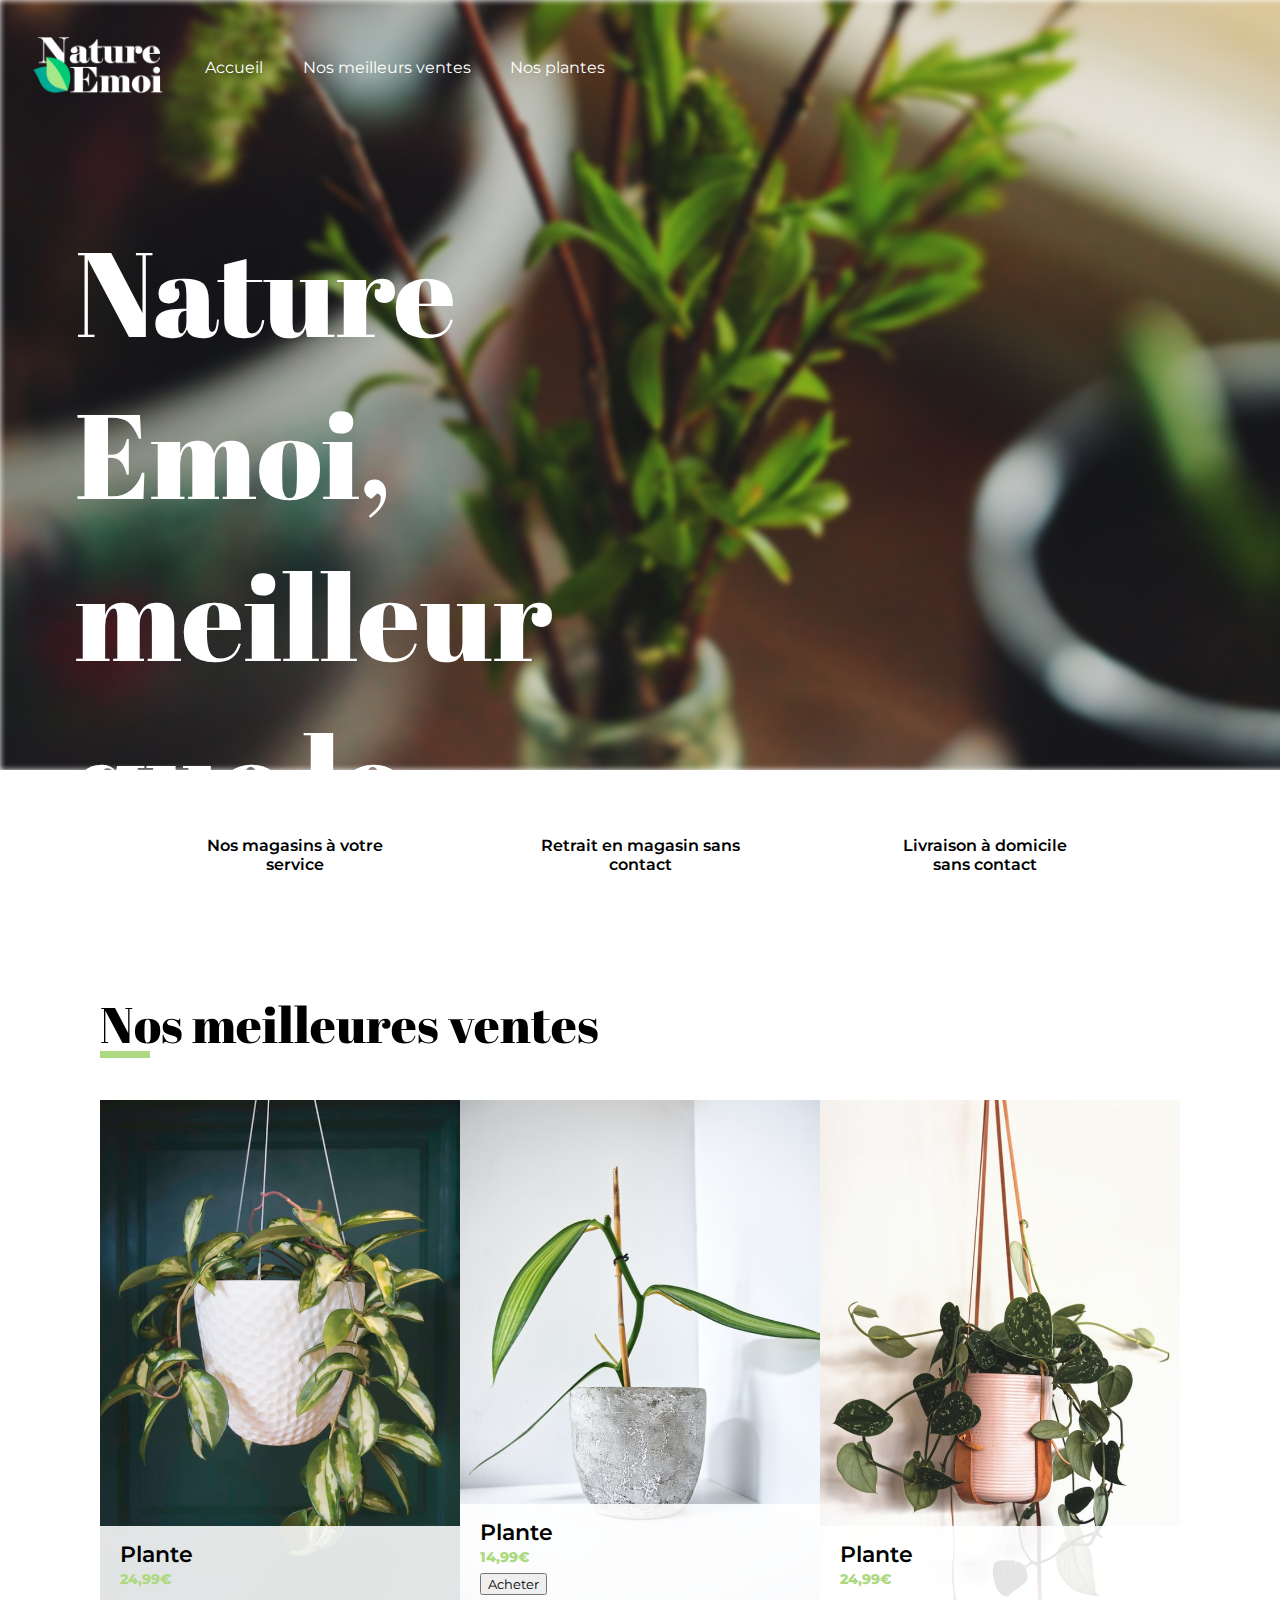
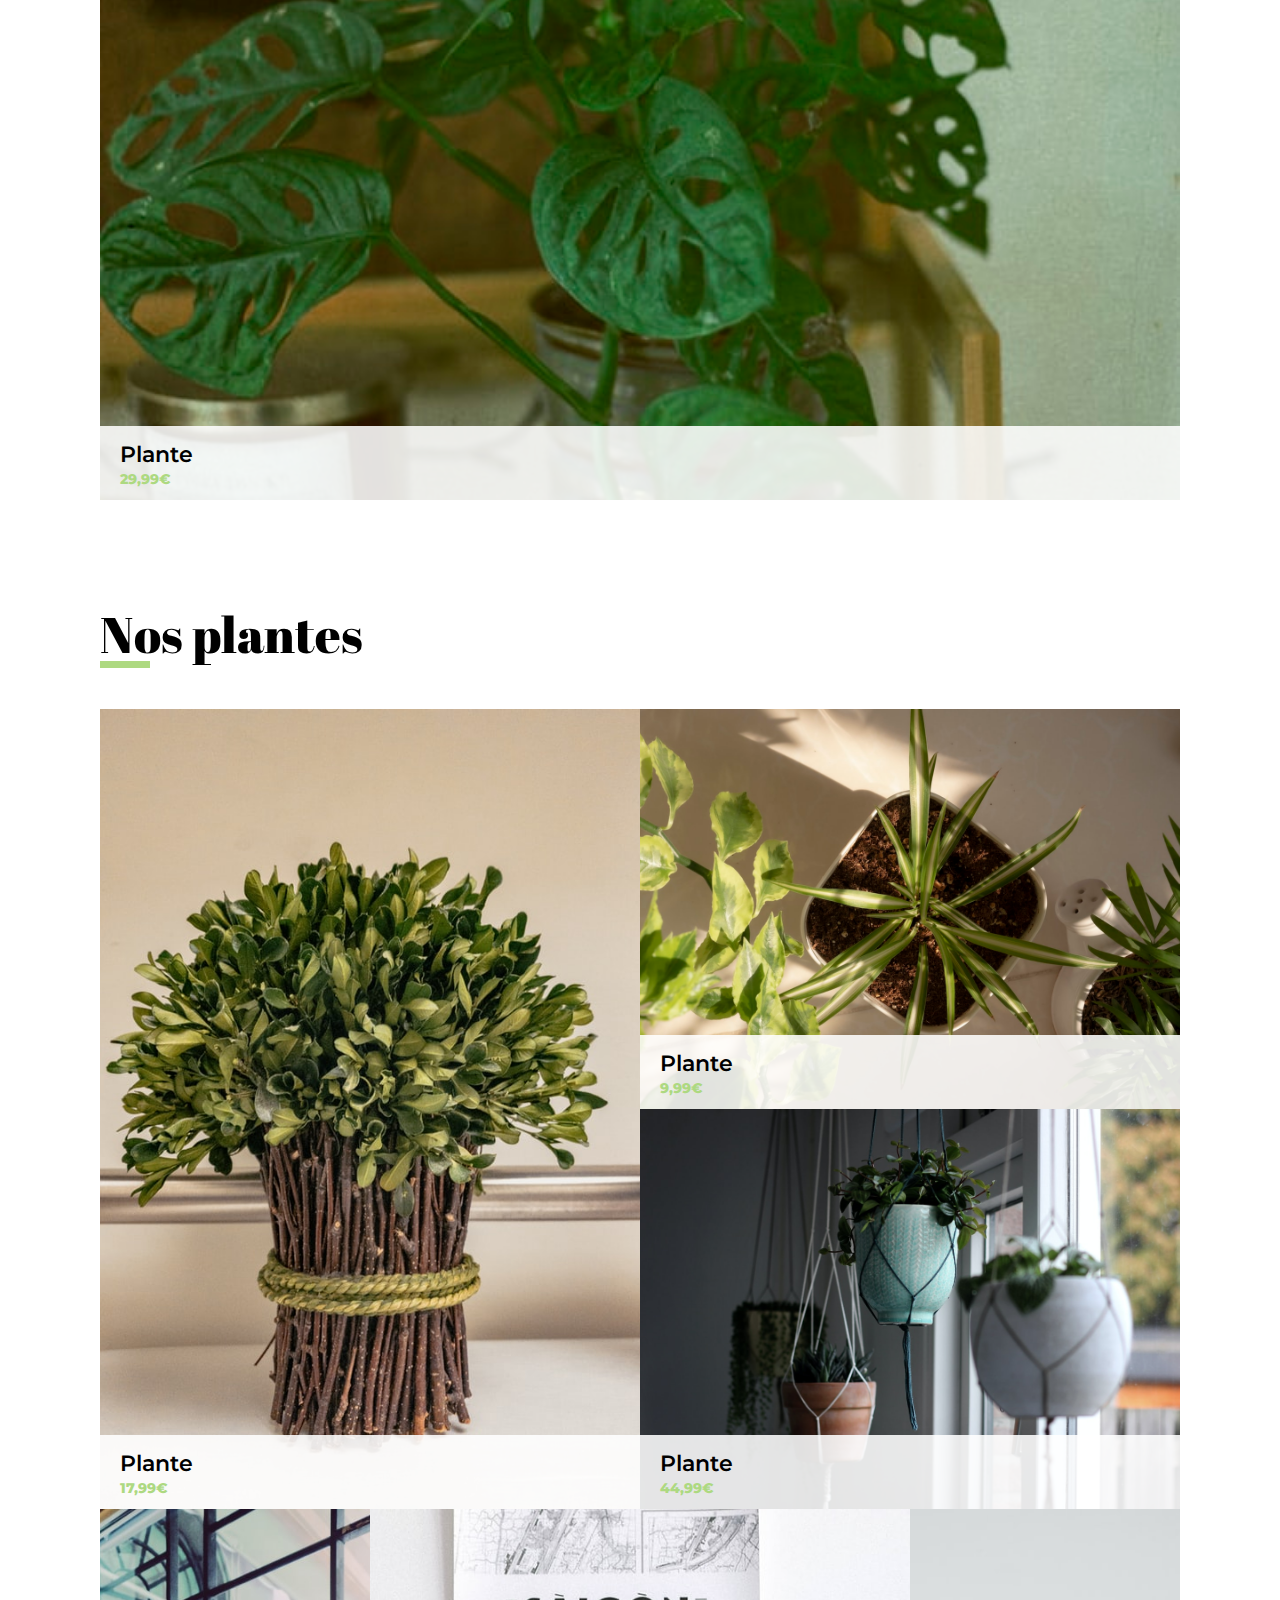
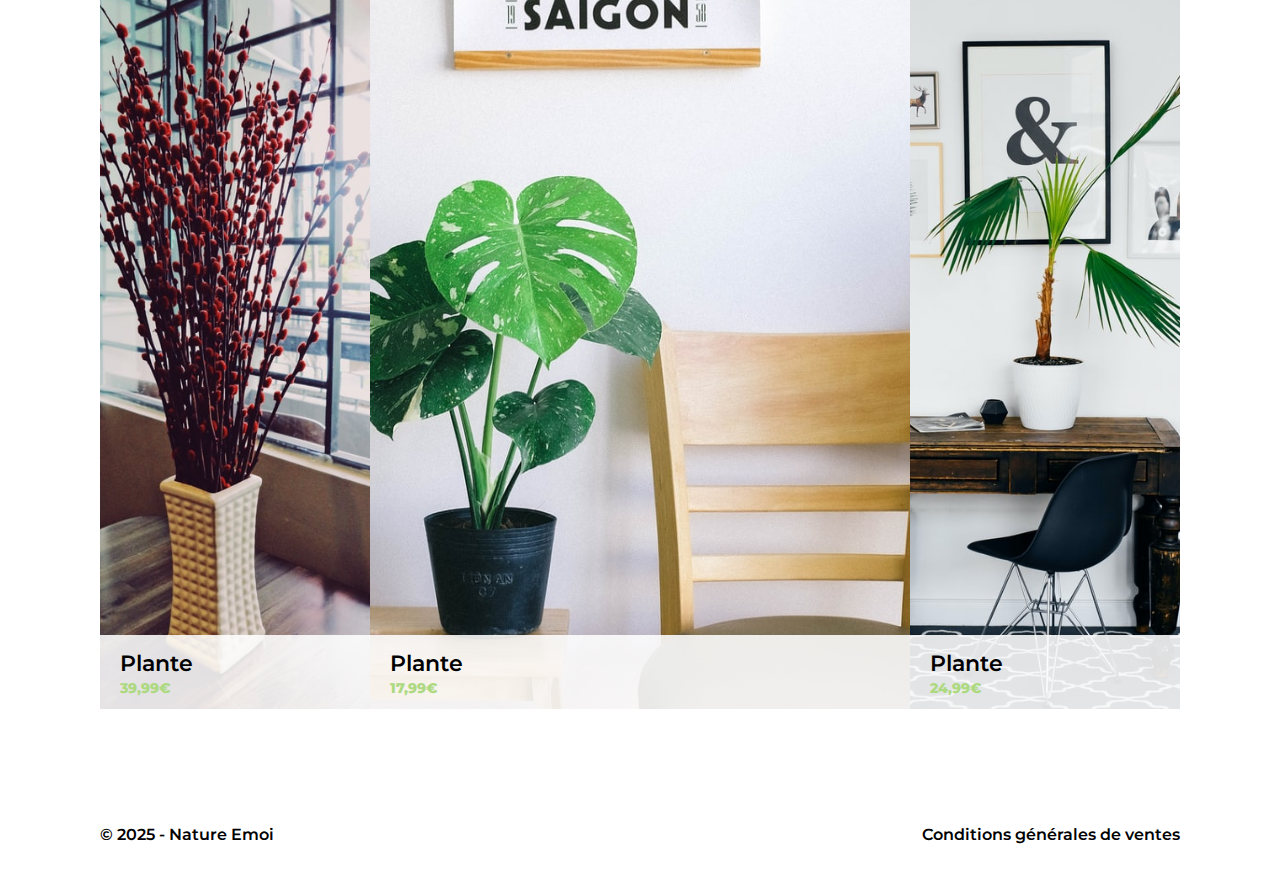
<file: index.html>
<!DOCTYPE html>
<html lang="fr">
<head>
    <meta charset="UTF-8">
    <meta name="viewport" content="width=device-width, initial-scale=1.0">
    <title>NatureEmoi - Ventes de plantes en ligne</title>
    <link rel="stylesheet" href="css/styles.css">
    
</head>
<body>
    <section class="top-page">
        <header class="header">
            <img src="images/logo.png" alt="Logo du site">
            <nav class="nav">
                <li><a href="index.html">Accueil</a></li>
                <li><a href="#bests-items">Nos meilleurs ventes</a></li>
                <li><a href="#all-plants">Nos plantes</a></li>
            </nav>
        </header>
        <div class="landing-page">
            <h1 class="big-title">Nature Emoi, meilleur que le chocolat.</h1>
            <a class="scroll-down" href="#services">Scroll <i class="fas fa-angle-down"></i></a>
        </div>
        
    </section>
    
    <section class="services" id="services">
        <div class="service-item">
            <i class="fas fa-store delivery-icon"></i>
            <p class="service-details">Nos magasins à votre service</p>
        </div>
        <div class="service-item">
            <i class="fas fa-people-carry delivery-icon"></i>
            <p class="service-details">Retrait en magasin sans contact</p>
        </div>
        <div class="service-item">
            <i class="fas fa-truck delivery-icon"></i>
            <p class="service-details">Livraison à domicile sans contact</p>
        </div>
    </section> 

    <section class="bests-items" id="bests-items">
        <h2 class="section-title">
            Nos meilleures ventes
        </h2>
        <div class="best-plants">
            <a class="plant-box plant1 no-grid">
                <div class="plant-details">
                    <p class="plant-name">Plante</p>
                    <p class="plant-price">24,99€</p>
                </div>
            </a>
            <a class="plant-box plant2 no-grid">
                <div class="plant-details">
                    <p class="plant-name">Plante</p>
                    <p class="plant-price">14,99€</p>
                    <input class="button" type="button" value="Acheter" >
                </div>
            </a>
            <a class="plant-box plant3 no-grid">
                <div class="plant-details">
                    <p class="plant-name">Plante</p>
                    <p class="plant-price">24,99€</p>
                </div>
            </a>
            <a class="plant-box plant4 no-grid">
                <div class="plant-details">
                    <p class="plant-name">Plante</p>
                    <p class="plant-price">29,99€</p>
                </div>
            </a>
        </div>
    </section> 

    <section class="all-plants" id="all-plants">
        <h2 class="section-title">
            Nos plantes
        </h2>
        <div class="plant-grid">
            <a class="plant-grid1 plant-box">
                <div class="plant-details">
                    <p class="plant-name">Plante</p>
                    <p class="plant-price">17,99€</p>
                </div>
            </a>
            <a class="plant-grid2 plant-box">
                <div class="plant-details">
                    <p class="plant-name">Plante</p>
                    <p class="plant-price">9,99€</p>
                </div>
            </a>
            <a class="plant-grid3 plant-box">
                <div class="plant-details">
                    <p class="plant-name">Plante</p>
                    <p class="plant-price">44,99€</p>
                </div>
            </a>
            <a class="plant-grid4 plant-box">
                <div class="plant-details">
                    <p class="plant-name">Plante</p>
                    <p class="plant-price">39,99€</p>
                </div>
            </a>
            <a class="plant-grid5 plant-box">
                <div class="plant-details">
                    <p class="plant-name">Plante</p>
                    <p class="plant-price">17,99€</p>
                </div>
            </a>
            <a class="plant-grid6 plant-box">
                <div class="plant-details">
                    <p class="plant-name">Plante</p>
                    <p class="plant-price">24,99€</p>
                </div>
            </a>
        </div>
    </section> 
    
    <footer>
        <p class="copyright">&copy; 2025 - Nature Emoi</p>
        <a href="" class="cgv">Conditions générales de ventes</a>
    </footer>

</body>
</html>
</file>
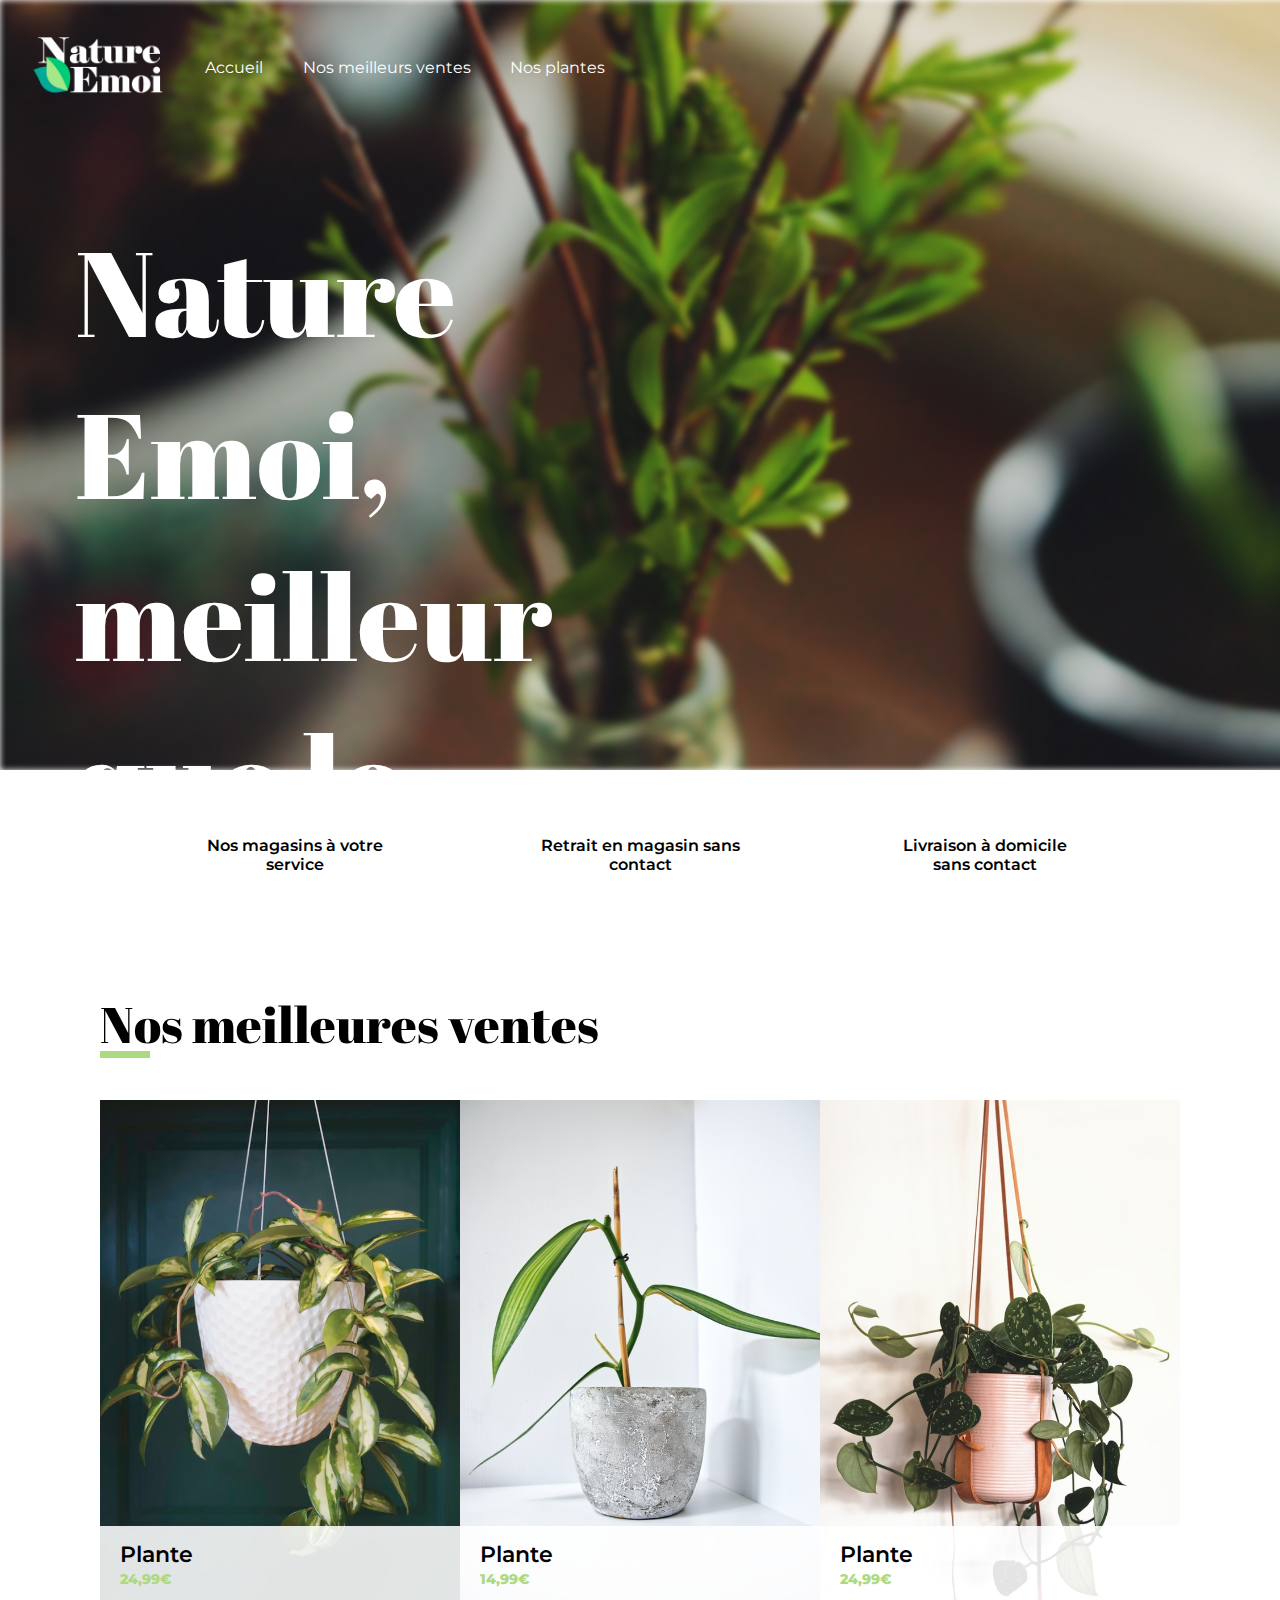
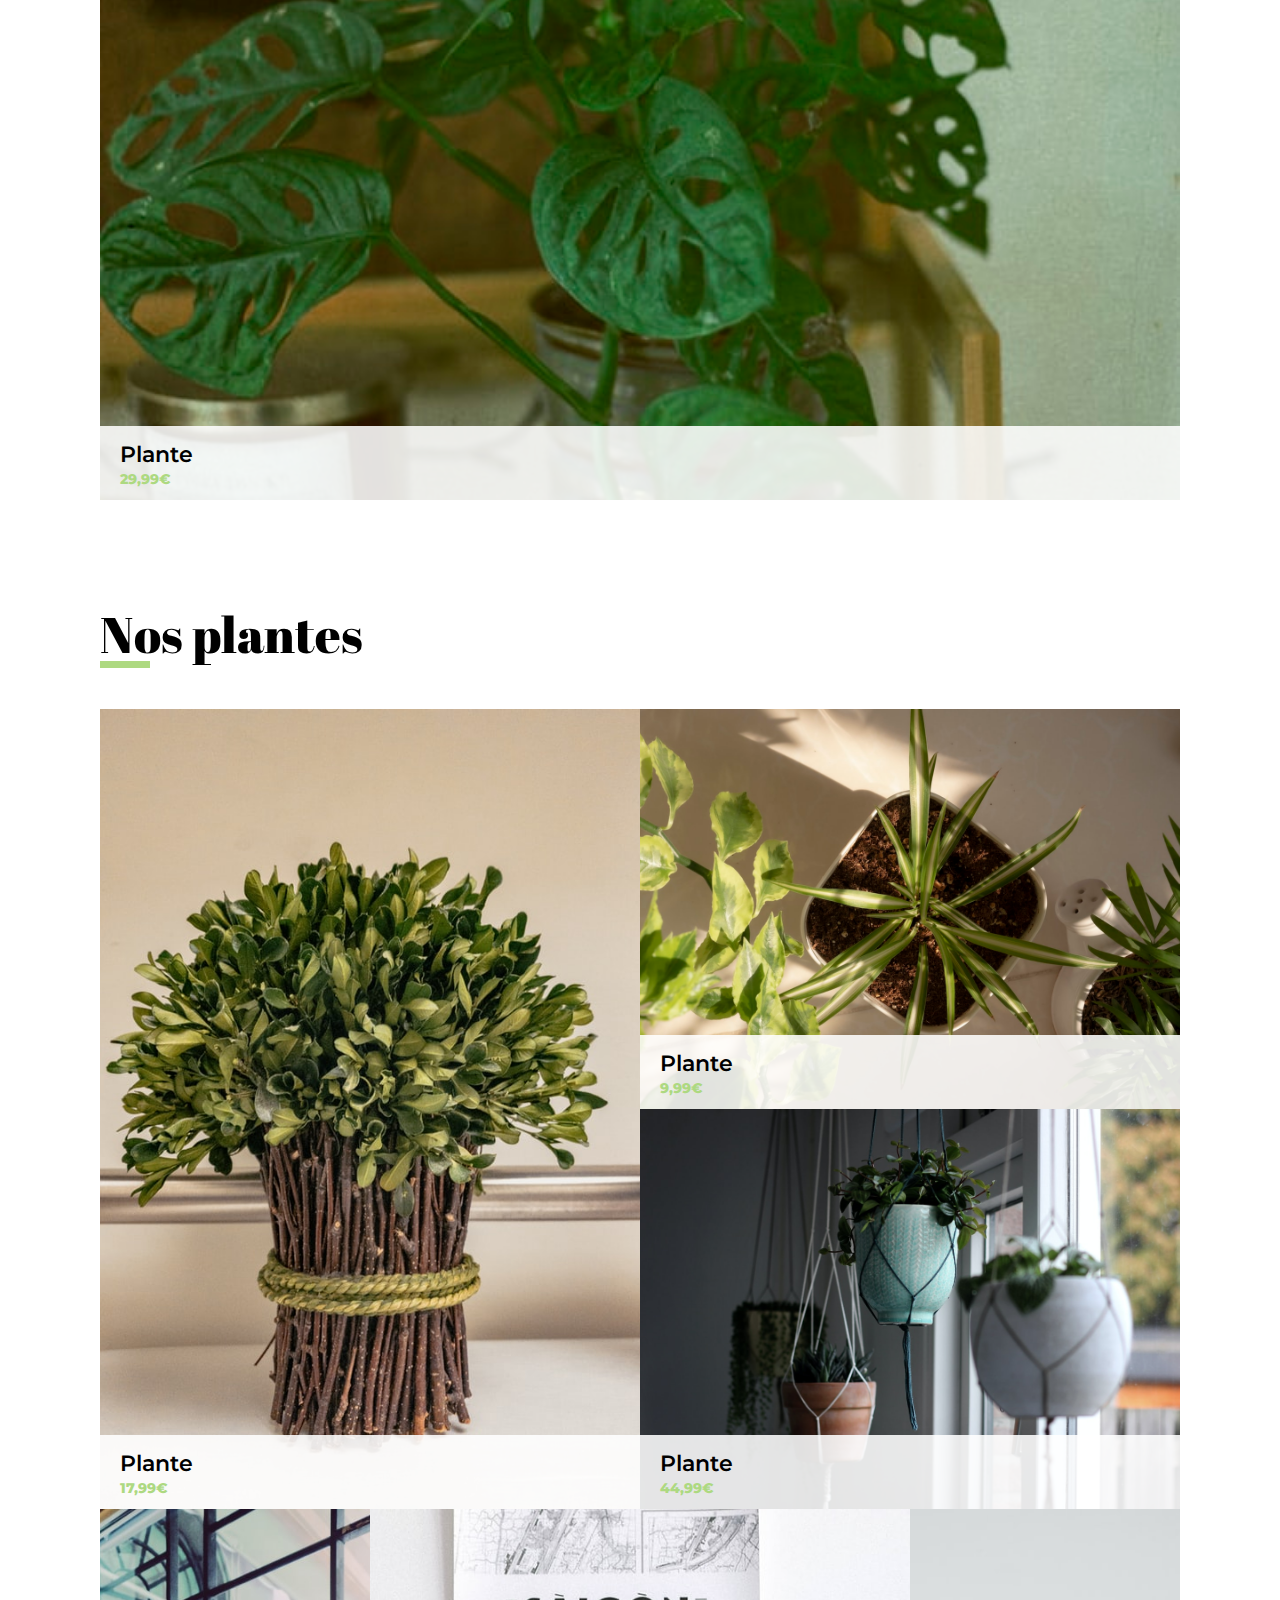
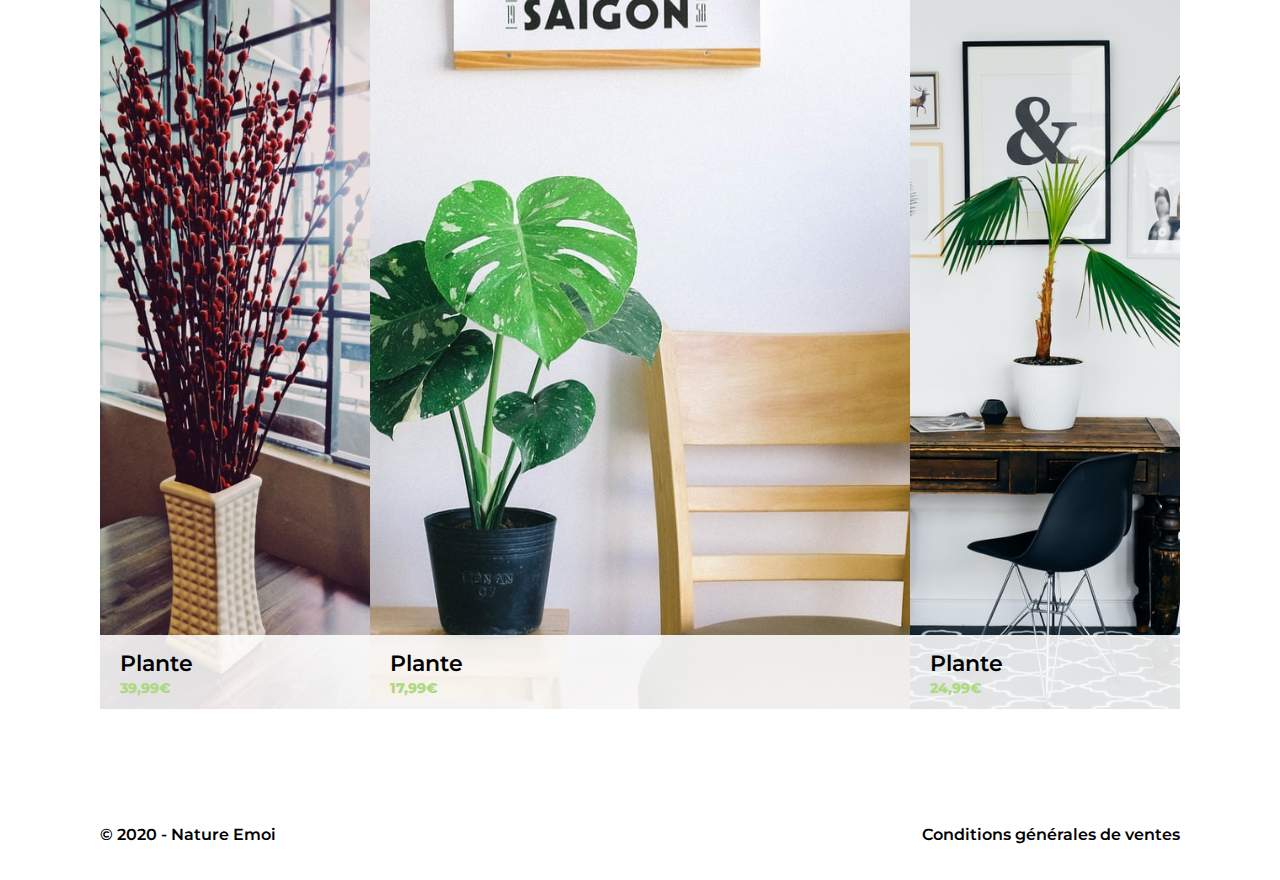
<file: SiteM/index.html>
<!DOCTYPE html>
<html lang="fr">
<head>
    <meta charset="UTF-8">
    <meta name="viewport" content="width=device-width, initial-scale=1.0">
    <title>NatureEmoi - Ventes de plantes en ligne</title>
    <link rel="stylesheet" href="css/styles.css">
    
</head>
<body>
    <section class="top-page">
        <header class="header">
            <img src="images/logo.png" alt="Logo du site">
            <nav class="nav">
                <li><a href="index.html">Accueil</a></li>
                <li><a href="#bests-items">Nos meilleurs ventes</a></li>
                <li><a href="#all-plants">Nos plantes</a></li>
            </nav>
        </header>
        <div class="landing-page">
            <h1 class="big-title">Nature Emoi, meilleur que le chocolat.</h1>
            <a class="scroll-down" href="#services">Scroll <i class="fas fa-angle-down"></i></a>
        </div>
        
    </section>
    
    <section class="services" id="services">
        <div class="service-item">
            <i class="fas fa-store delivery-icon"></i>
            <p class="service-details">Nos magasins à votre service</p>
        </div>
        <div class="service-item">
            <i class="fas fa-people-carry delivery-icon"></i>
            <p class="service-details">Retrait en magasin sans contact</p>
        </div>
        <div class="service-item">
            <i class="fas fa-truck delivery-icon"></i>
            <p class="service-details">Livraison à domicile sans contact</p>
        </div>
    </section> 

    <section class="bests-items" id="bests-items">
        <h2 class="section-title">
            Nos meilleures ventes
        </h2>
        <div class="best-plants">
            <a class="plant-box plant1 no-grid">
                <div class="plant-details">
                    <p class="plant-name">Plante</p>
                    <p class="plant-price">24,99€</p>
                </div>
            </a>
            <a class="plant-box plant2 no-grid">
                <div class="plant-details">
                    <p class="plant-name">Plante</p>
                    <p class="plant-price">14,99€</p>
                </div>
            </a>
            <a class="plant-box plant3 no-grid">
                <div class="plant-details">
                    <p class="plant-name">Plante</p>
                    <p class="plant-price">24,99€</p>
                </div>
            </a>
            <a class="plant-box plant4 no-grid">
                <div class="plant-details">
                    <p class="plant-name">Plante</p>
                    <p class="plant-price">29,99€</p>
                </div>
            </a>
        </div>
    </section> 

    <section class="all-plants" id="all-plants">
        <h2 class="section-title">
            Nos plantes
        </h2>
        <div class="plant-grid">
            <a class="plant-grid1 plant-box">
                <div class="plant-details">
                    <p class="plant-name">Plante</p>
                    <p class="plant-price">17,99€</p>
                </div>
            </a>
            <a class="plant-grid2 plant-box">
                <div class="plant-details">
                    <p class="plant-name">Plante</p>
                    <p class="plant-price">9,99€</p>
                </div>
            </a>
            <a class="plant-grid3 plant-box">
                <div class="plant-details">
                    <p class="plant-name">Plante</p>
                    <p class="plant-price">44,99€</p>
                </div>
            </a>
            <a class="plant-grid4 plant-box">
                <div class="plant-details">
                    <p class="plant-name">Plante</p>
                    <p class="plant-price">39,99€</p>
                </div>
            </a>
            <a class="plant-grid5 plant-box">
                <div class="plant-details">
                    <p class="plant-name">Plante</p>
                    <p class="plant-price">17,99€</p>
                </div>
            </a>
            <a class="plant-grid6 plant-box">
                <div class="plant-details">
                    <p class="plant-name">Plante</p>
                    <p class="plant-price">24,99€</p>
                </div>
            </a>
        </div>
    </section> 
    
    <footer>
        <p class="copyright">&copy; 2020 - Nature Emoi</p>
        <a href="" class="cgv">Conditions générales de ventes</a>
    </footer>

</body>
</html>
</file>
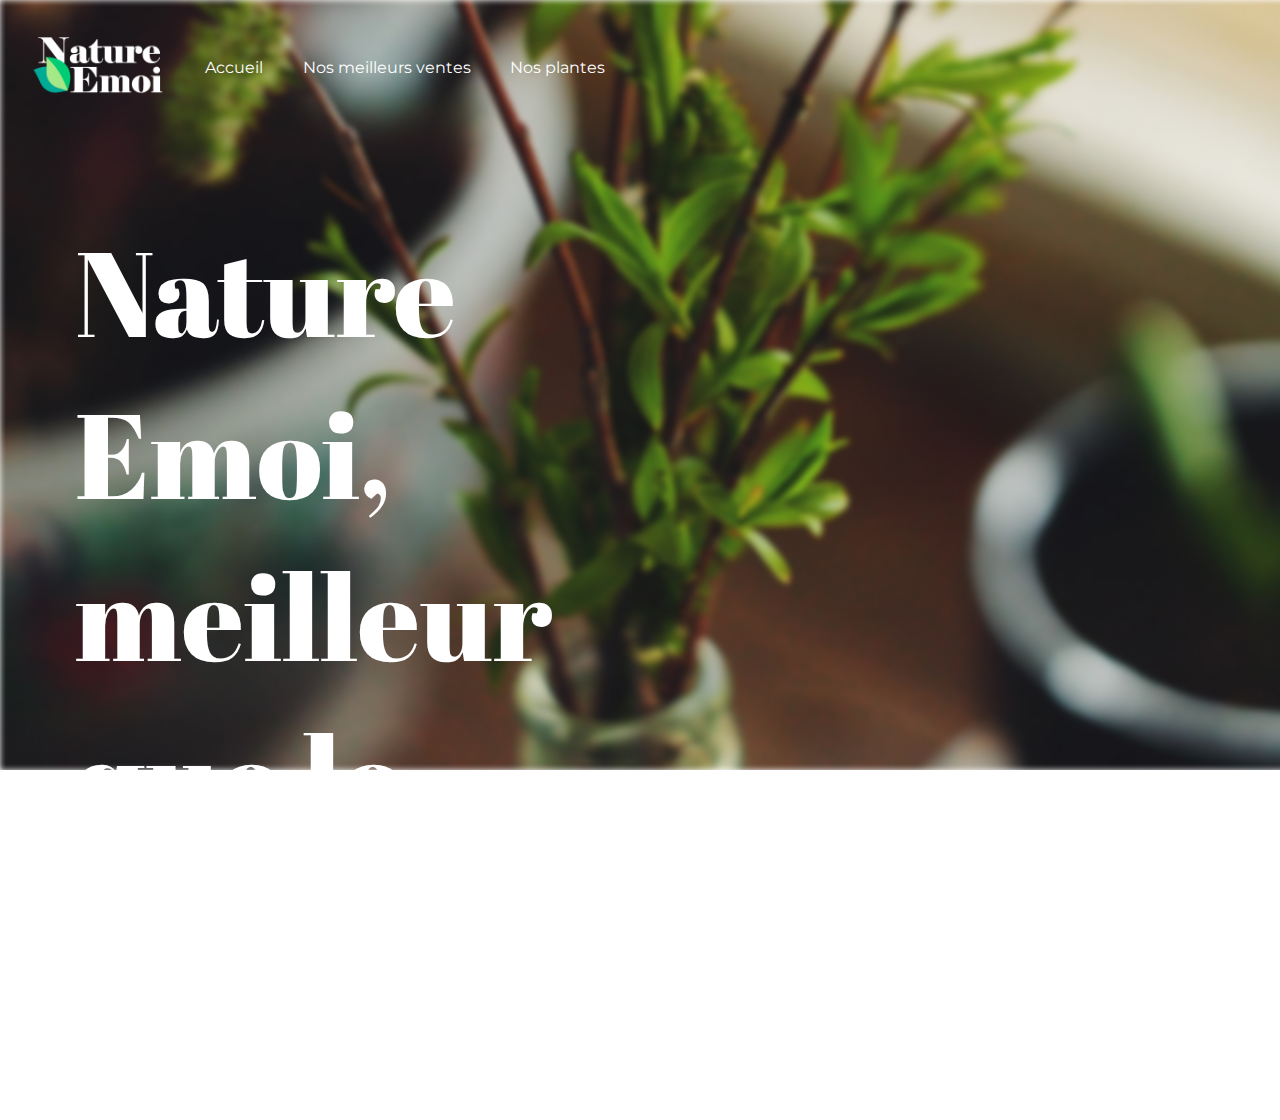
<file: formulaire.html>
<!DOCTYPE html>
<html lang="fr">
<head>
    <meta charset="UTF-8">
    <meta name="viewport" content="width=device-width, initial-scale=1.0">
    <title>NatureEmoi - Ventes de plantes en ligne</title>
    <link rel="stylesheet" href="css/styles.css">
    
</head>
<body>
    <section class="top-page">
        <header class="header">
            <img src="images/logo.png" alt="Logo du site">
            <nav class="nav">
                <li><a href="index.html">Accueil</a></li>
                <li><a href="#bests-items">Nos meilleurs ventes</a></li>
                <li><a href="#all-plants">Nos plantes</a></li>
            </nav>
        </header>
        <div class="landing-page">
            <h1 class="big-title">Nature Emoi, meilleur que le chocolat.</h1>
            <a class="scroll-down" href="#services">Scroll <i class="fas fa-angle-down"></i></a>
        </div>
    </section>
</file>
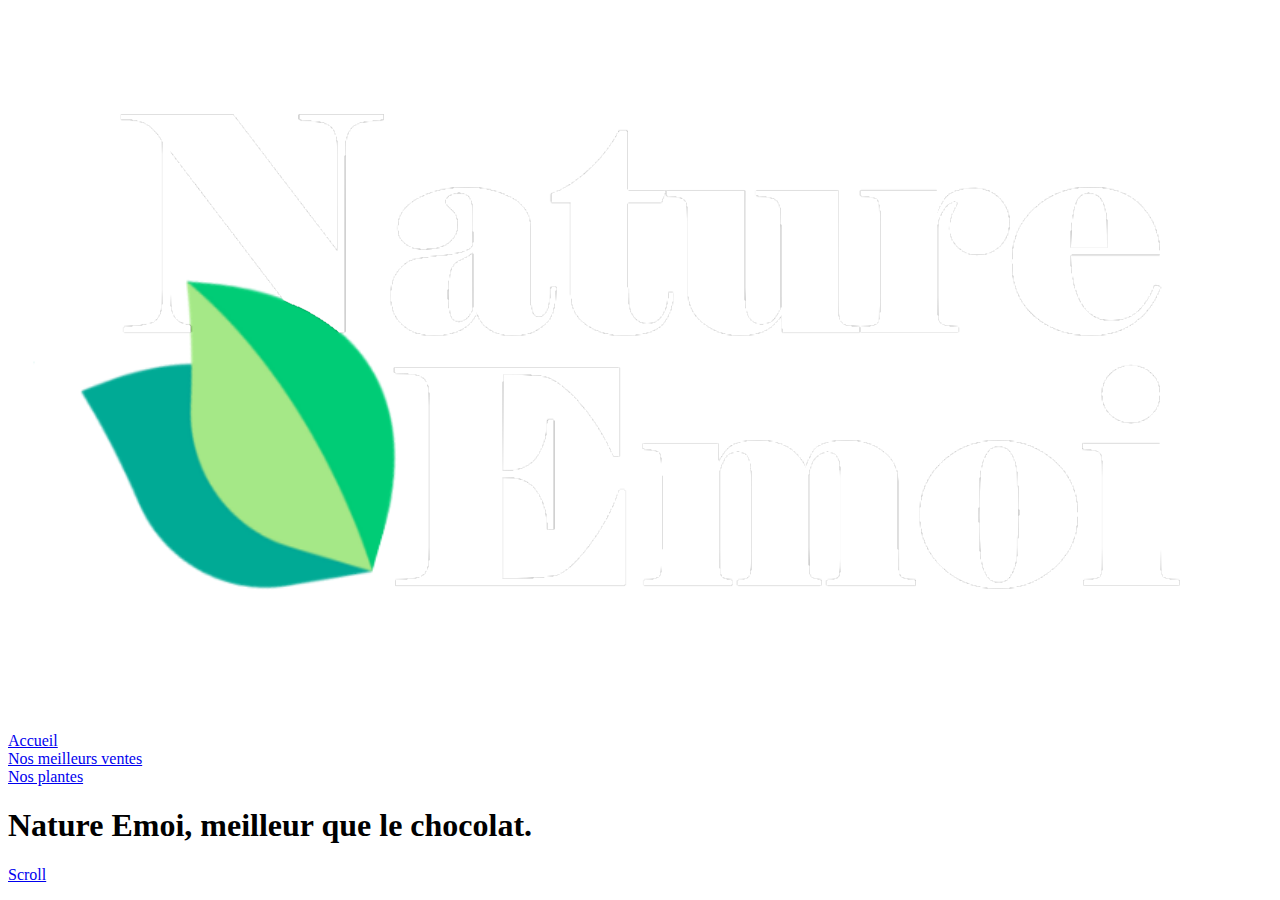
<file: SiteMalveillant/panier.html>
<!DOCTYPE html>
<html lang="fr">
<head>
    <meta charset="UTF-8">
    <meta name="viewport" content="width=device-width, initial-scale=1.0">
    <title>Panier</title>
</head>
<body>
    <section class="top-page">
        <header class="header">
            <img src="images/logo.png" alt="Logo du site">
            <nav class="nav">
                <li><a href="index.html">Accueil</a></li>
                <li><a href="#bests-items">Nos meilleurs ventes</a></li>
                <li><a href="#all-plants">Nos plantes</a></li>
            </nav>
        </header>
        <div class="landing-page">
            <h1 class="big-title">Nature Emoi, meilleur que le chocolat.</h1>
            <a class="scroll-down" href="#services">Scroll <i class="fas fa-angle-down"></i></a>
        </div>
        
    </section>
    
</body>
</html>
</file>
<file: css/styles.css>
@import url(https://fonts.googleapis.com/css2?family=Montserrat:wght@100;200;300;400;500;600;700;800;900&display=swap);
@import url(https://fonts.googleapis.com/css2?family=Abril+Fatface&display=swap);

* {
    font-family: 'Montserrat';
}

html {
    scroll-behavior: smooth;
}

body {
    margin: 0 auto;
}

/* tete de page */

header.header {
    display: flex;
    align-items: center;
}

header.header img {
    width: 150px;
}

section.top-page {
    background: url('../images/bg.jpg');
    background-size: cover;
    height: 80vh;
    padding: 25px;
}

/* page de bienvenue (landing page) */

.landing-page {
    position: relative;
    padding: 20px 50px;
}

.big-title {
    color: white;
    font-size:  120px;
    font-family: 'Abril FatFace', cursive;
    font-weight: 100;
    width: 60%;
}

.scroll-down {
    color: white;
    text-decoration: none;
    position: absolute;
    bottom: 0;
}

/* menu de navigation */

nav.nav {
    display: flex;
    justify-content: space-between;
    list-style: none;
    width: 400px;
    margin-left: 30px;
}

nav.nav li a {
    color: white;
    text-decoration: none;
}

/* services */

.services {
    display: flex;
    justify-content: space-evenly;
    margin: 50px;
}

.service-item {
    display: flex;
    align-items: center;
    flex-direction: column;
}

.delivery-icon {
    font-size: 50px;
    color: #ADD981;
}

.service-details {
    font-weight: 600;
    width: 200px;
    text-align: center;
}

/* best sells */

.section-title {
    font-size: 50px;
    font-family: 'Abril FatFace', cursive;
    font-weight: 100;
    position: relative;
}

.section-title::before {
    content: "";
    position: absolute;
    background-color: #ADD981;
    width: 50px;
    height: 7px;
    bottom: 0;
}

.bests-items {
    margin: 100px;
}

.best-plants {
    min-height: 500px;
    display: flex;
    flex-wrap: wrap;
}

.plant-box {
    position: relative;
    background-size: cover;
    background-position: center;
}

.no-grid {
    min-width: 350px;
    height: 500px;
    flex: 1;
}

.plant1 {
    background-image: url(../images/nos_meilleures_ventes/1.jpg);
}

.plant2 {
    background-image: url(../images/nos_meilleures_ventes/2.jpg);
}

.plant3 {
    background-image: url(../images/nos_meilleures_ventes/3.jpg);
}

.plant4 {
    background-image: url(../images/nos_meilleures_ventes/4.jpg);
}

.plant-details {
    position: absolute;
    width: 100%;
    bottom: 0;
    background-color: #FFFFFFDF;
    padding: 5px 20px;
}

.plant-name {
    font-size: 22px;
    font-weight: 600;
    line-height: 3px;
}

.plant-price {
    color: #ADD981;
    line-height: 3px;
    font-size: 14px;
    font-weight: 800;
}

/* nos plantes */

.all-plants {
    margin: 100px;
}

.plant-grid {
    display: grid;
    min-height: 150vh;
    grid-template-columns: repeat(4, 1fr);
    grid-template-rows: repeat(4, 400px);
}

.plant-grid1 {
    background-image: url(../images/nos_plantes/1.jpg);
    grid-column: 1/3;
    grid-row: 1/3;
}

.plant-grid2 {
    background-image: url(../images/nos_plantes/2.jpg);
    grid-column: 3/5;
}

.plant-grid3 {
    background-image: url(../images/nos_plantes/3.jpg);
    grid-column: 3/5;
}

.plant-grid4 {
    background-image: url(../images/nos_plantes/4.jpg);
    grid-column: 1;
    grid-row: 3/5;
}

.plant-grid5 {
    background-image: url(../images/nos_plantes/5.jpg);
    grid-column: 2/4;
    grid-row: 3/5;
}

.plant-grid6 {
    background-image: url(../images/nos_plantes/6.jpg);
    grid-column: 4;
    grid-row: 3/5;
}

/* pied de page */

footer {
    display: flex;
    justify-content: space-between;
    align-items: center;
    margin: 20px 100px;
    font-weight: 600;
}

footer a.cgv {
    text-decoration: none;
    color: black;
}
</file>
<file: SiteM/css/styles.css>
@import url(https://fonts.googleapis.com/css2?family=Montserrat:wght@100;200;300;400;500;600;700;800;900&display=swap);
@import url(https://fonts.googleapis.com/css2?family=Abril+Fatface&display=swap);

* {
    font-family: 'Montserrat';
}

html {
    scroll-behavior: smooth;
}

body {
    margin: 0 auto;
}

/* tete de page */

header.header {
    display: flex;
    align-items: center;
}

header.header img {
    width: 150px;
}

section.top-page {
    background: url('../images/bg.jpg');
    background-size: cover;
    height: 80vh;
    padding: 25px;
}

/* page de bienvenue (landing page) */

.landing-page {
    position: relative;
    padding: 20px 50px;
}

.big-title {
    color: white;
    font-size:  120px;
    font-family: 'Abril FatFace', cursive;
    font-weight: 100;
    width: 60%;
}

.scroll-down {
    color: white;
    text-decoration: none;
    position: absolute;
    bottom: 0;
}

/* menu de navigation */

nav.nav {
    display: flex;
    justify-content: space-between;
    list-style: none;
    width: 400px;
    margin-left: 30px;
}

nav.nav li a {
    color: white;
    text-decoration: none;
}

/* services */

.services {
    display: flex;
    justify-content: space-evenly;
    margin: 50px;
}

.service-item {
    display: flex;
    align-items: center;
    flex-direction: column;
}

.delivery-icon {
    font-size: 50px;
    color: #ADD981;
}

.service-details {
    font-weight: 600;
    width: 200px;
    text-align: center;
}

/* best sells */

.section-title {
    font-size: 50px;
    font-family: 'Abril FatFace', cursive;
    font-weight: 100;
    position: relative;
}

.section-title::before {
    content: "";
    position: absolute;
    background-color: #ADD981;
    width: 50px;
    height: 7px;
    bottom: 0;
}

.bests-items {
    margin: 100px;
}

.best-plants {
    min-height: 500px;
    display: flex;
    flex-wrap: wrap;
}

.plant-box {
    position: relative;
    background-size: cover;
    background-position: center;
}

.no-grid {
    min-width: 350px;
    height: 500px;
    flex: 1;
}

.plant1 {
    background-image: url(../images/nos_meilleures_ventes/1.jpg);
}

.plant2 {
    background-image: url(../images/nos_meilleures_ventes/2.jpg);
}

.plant3 {
    background-image: url(../images/nos_meilleures_ventes/3.jpg);
}

.plant4 {
    background-image: url(../images/nos_meilleures_ventes/4.jpg);
}

.plant-details {
    position: absolute;
    width: 100%;
    bottom: 0;
    background-color: #FFFFFFDF;
    padding: 5px 20px;
}

.plant-name {
    font-size: 22px;
    font-weight: 600;
    line-height: 3px;
}

.plant-price {
    color: #ADD981;
    line-height: 3px;
    font-size: 14px;
    font-weight: 800;
}

/* nos plantes */

.all-plants {
    margin: 100px;
}

.plant-grid {
    display: grid;
    min-height: 150vh;
    grid-template-columns: repeat(4, 1fr);
    grid-template-rows: repeat(4, 400px);
}

.plant-grid1 {
    background-image: url(../images/nos_plantes/1.jpg);
    grid-column: 1/3;
    grid-row: 1/3;
}

.plant-grid2 {
    background-image: url(../images/nos_plantes/2.jpg);
    grid-column: 3/5;
}

.plant-grid3 {
    background-image: url(../images/nos_plantes/3.jpg);
    grid-column: 3/5;
}

.plant-grid4 {
    background-image: url(../images/nos_plantes/4.jpg);
    grid-column: 1;
    grid-row: 3/5;
}

.plant-grid5 {
    background-image: url(../images/nos_plantes/5.jpg);
    grid-column: 2/4;
    grid-row: 3/5;
}

.plant-grid6 {
    background-image: url(../images/nos_plantes/6.jpg);
    grid-column: 4;
    grid-row: 3/5;
}

/* pied de page */

footer {
    display: flex;
    justify-content: space-between;
    align-items: center;
    margin: 20px 100px;
    font-weight: 600;
}

footer a.cgv {
    text-decoration: none;
    color: black;
}
</file>
